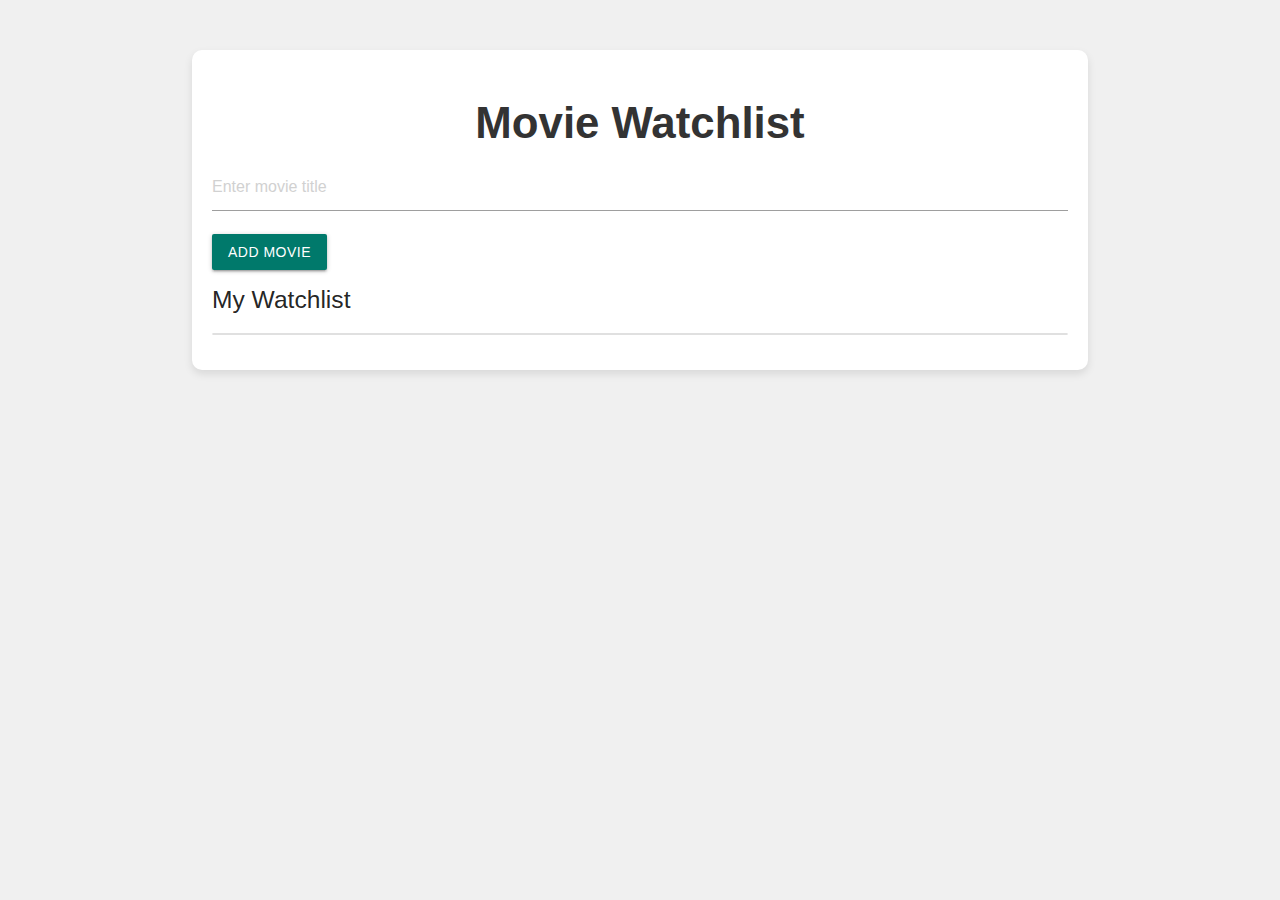
<file: 3. week 3/index.html>
<!DOCTYPE html>
<html lang="en">
  <head>
    <meta charset="UTF-8" />
    <meta name="viewport" content="width=device-width, initial-scale=1.0" />
    <title>Movie Watchlist</title>
    <link
      href="https://fonts.googleapis.com/icon?family=Material+Icons"
      rel="stylesheet"
    />
    <link
      rel="stylesheet"
      href="https://cdnjs.cloudflare.com/ajax/libs/materialize/1.0.0/css/materialize.min.css"
    />
    <link rel="stylesheet" href="css/styles.css" />
  </head>
  <body>
    <div class="container">
      <h3 class="center-align">Movie Watchlist</h3>

      <div class="input-field">
        <input
          id="movie-name"
          type="text"
          class="validate"
          placeholder="Enter movie title"
        />
      </div>
      <button
        id="add-movie-btn"
        class="btn waves-effect waves-light"
        type="button"
      >
        Add Movie
      </button>

      <h5>My Watchlist</h5>
      <ul id="movie-list" class="collection">
        <!-- Movies will be added here dynamically -->
      </ul>
    </div>

    <script src="js/main.js"></script>
  </body>
</html>
</file>
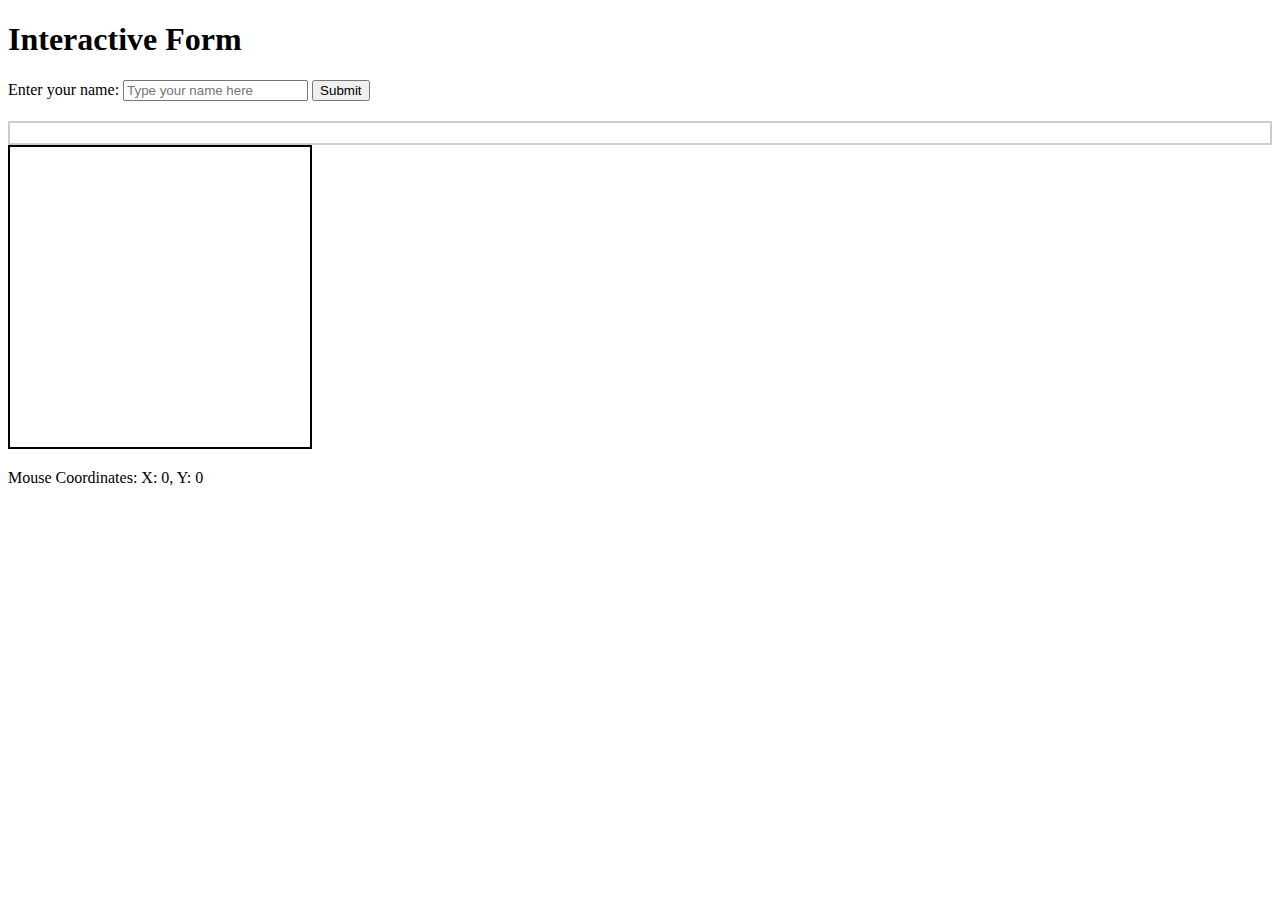
<file: 4. week 7/index.html>
<!DOCTYPE html>

<html lang="en">

<head>

 <meta charset="UTF-8">

 <meta name="viewport" content="width=device-width, initial-scale=1.0">

 <title>Interactive Form Challenge</title>

 <style>

 #mouseTracker {

 width: 300px;

 height: 300px;

 border: 2px solid black;

 margin-bottom: 20px;

 }

 #outputDiv {

 margin-top: 20px;

 padding: 10px;

 border: 2px solid #ccc;

 }

 </style>

</head>

<body>

 <h1>Interactive Form</h1>

  

 <label for="nameInput">Enter your name:</label>

 <input type="text" id="nameInput" placeholder="Type your name here">

 <button id="submitButton">Submit</button>


 <div id="outputDiv"></div>


 <div id="mouseTracker"></div>

 <div id="coordinates">Mouse Coordinates: X: 0, Y: 0</div>


 <script src="main.js"></script>

</body>

</html>
</file>
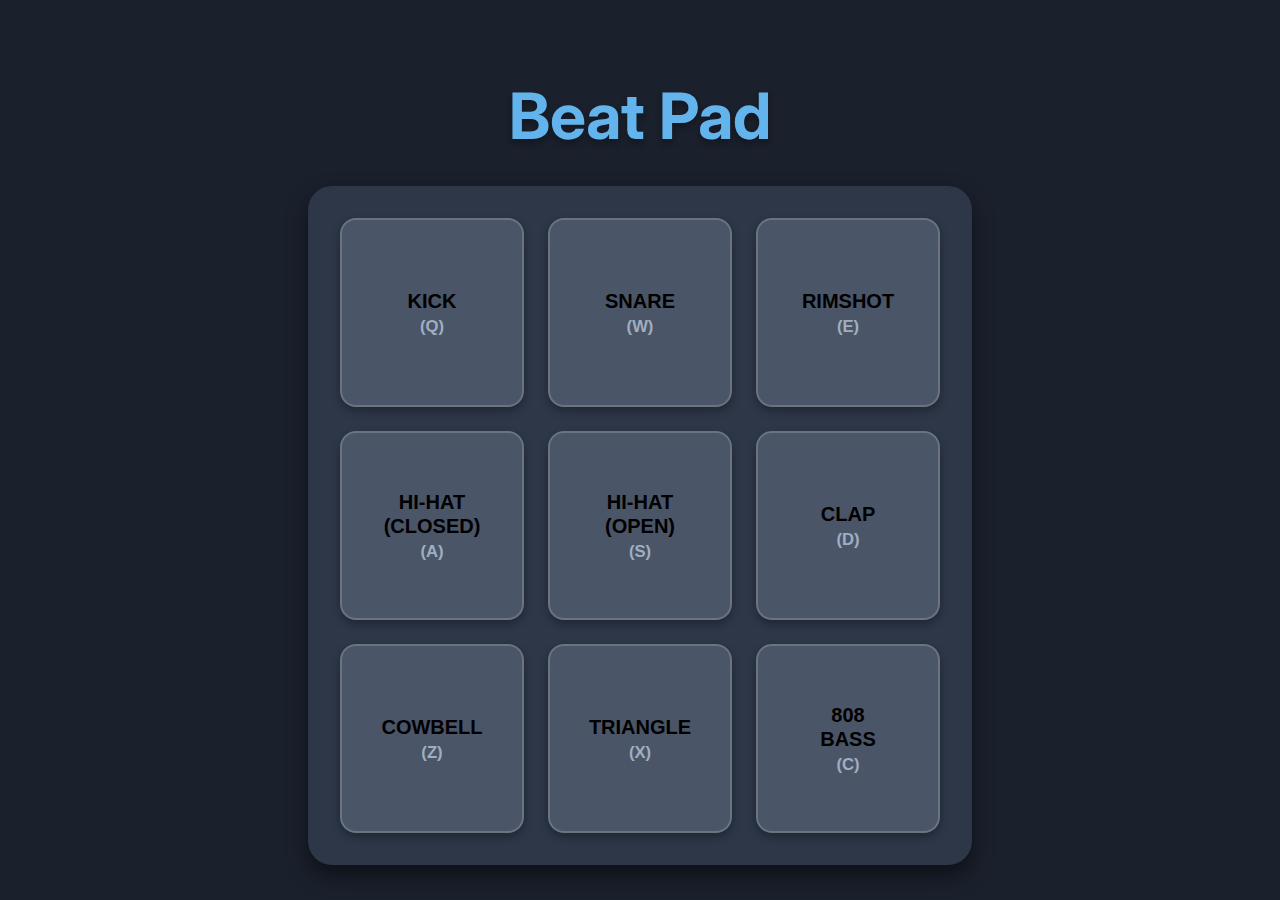
<file: 5. week 8/index.html>
<!DOCTYPE html>
<html lang="en">
<head>
    <meta charset="UTF-8">
    <meta name="viewport" content="width=device-width, initial-scale=1.0">
    <title>Beat Pad</title>
    <link href="https://fonts.googleapis.com/css2?family=Inter:wght@400;600;700&display=swap" rel="stylesheet">
    <link rel="stylesheet" href="styles.css">
</head>
<body>
    <h1>Beat Pad</h1>

    <div id="beat-pad-container" class="beat-pad-container">
        <!-- pads dynamically generated here by javascript -->
    </div>

    <!-- audio elements for each sound -->
    <audio id="kick" src="sounds/kick.wav" preload="auto"></audio>
    <audio id="snare" src="sounds/snare.wav" preload="auto"></audio>
    <audio id="rimshot" src="sounds/rimshot.wav" preload="auto"></audio>
    <audio id="hi-hat-closed" src="sounds/hihat_closed.wav" preload="auto"></audio>
    <audio id="hi-hat-open" src="sounds/hihat_open.wav" preload="auto"></audio>
    <audio id="clap" src="sounds/clap.wav" preload="auto"></audio>
    <audio id="cowbell" src="sounds/cowbell.wav" preload="auto"></audio>
    <audio id="triangle" src="sounds/triangle.wav" preload="auto"></audio>
    <audio id="808-bass" src="sounds/808.wav" preload="auto"></audio>
    <script src="main.js"></script>
</body>
</html>
</file>
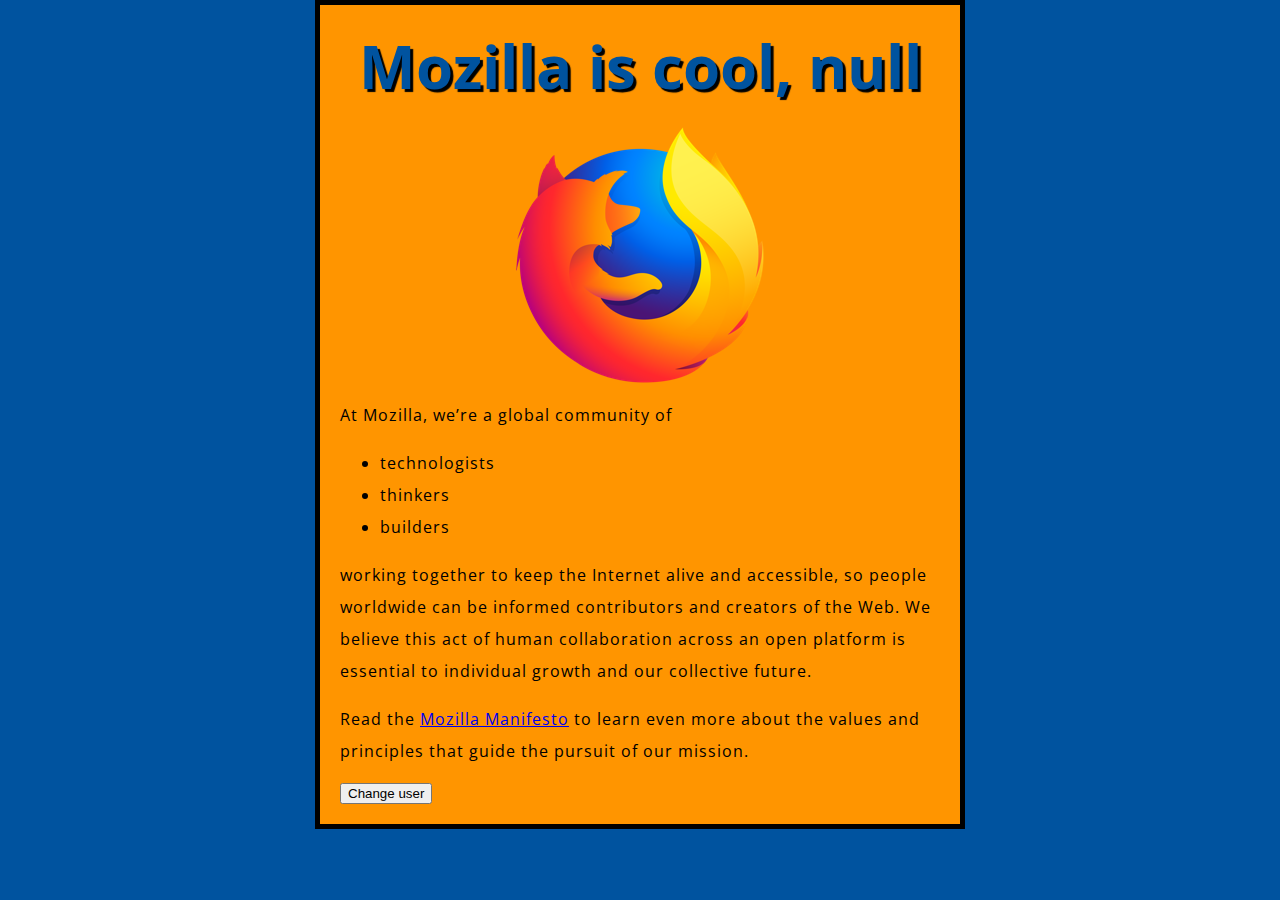
<file: 1. week 1/assignment 1/index.html>
<!DOCTYPE html>
<html lang="en">
  <script async src="scripts/main.js"></script>
  <head>
    <meta charset="utf-8">
    <title>My test page</title>
    <link href="http://fonts.googleapis.com/css?family=Open+Sans" rel="stylesheet" type="text/css">
    <link href="styles/style.css" rel="stylesheet" type="text/css">
  </head>
  <body>
    <h1>Mozilla is cool</h1>
    <img src="images/firefox-icon.png" alt="The Firefox logo: a flaming fox surrounding the Earth.">

    <p>At Mozilla, we’re a global community of</p>

    <ul> <!-- changed to list in the tutorial -->
      <li>technologists</li>
      <li>thinkers</li>
      <li>builders</li>
    </ul>

    <p>working together to keep the Internet alive and accessible, so people worldwide can be informed contributors and creators of the Web. We believe this act of human collaboration across an open platform is essential to individual growth and our collective future.</p>

    <p>Read the <a href="https://www.mozilla.org/en-US/about/manifesto/">Mozilla Manifesto</a> to learn even more about the values and principles that guide the pursuit of our mission.</p>
    
    <button>Change user</button>
  </body>
</html>
</file>
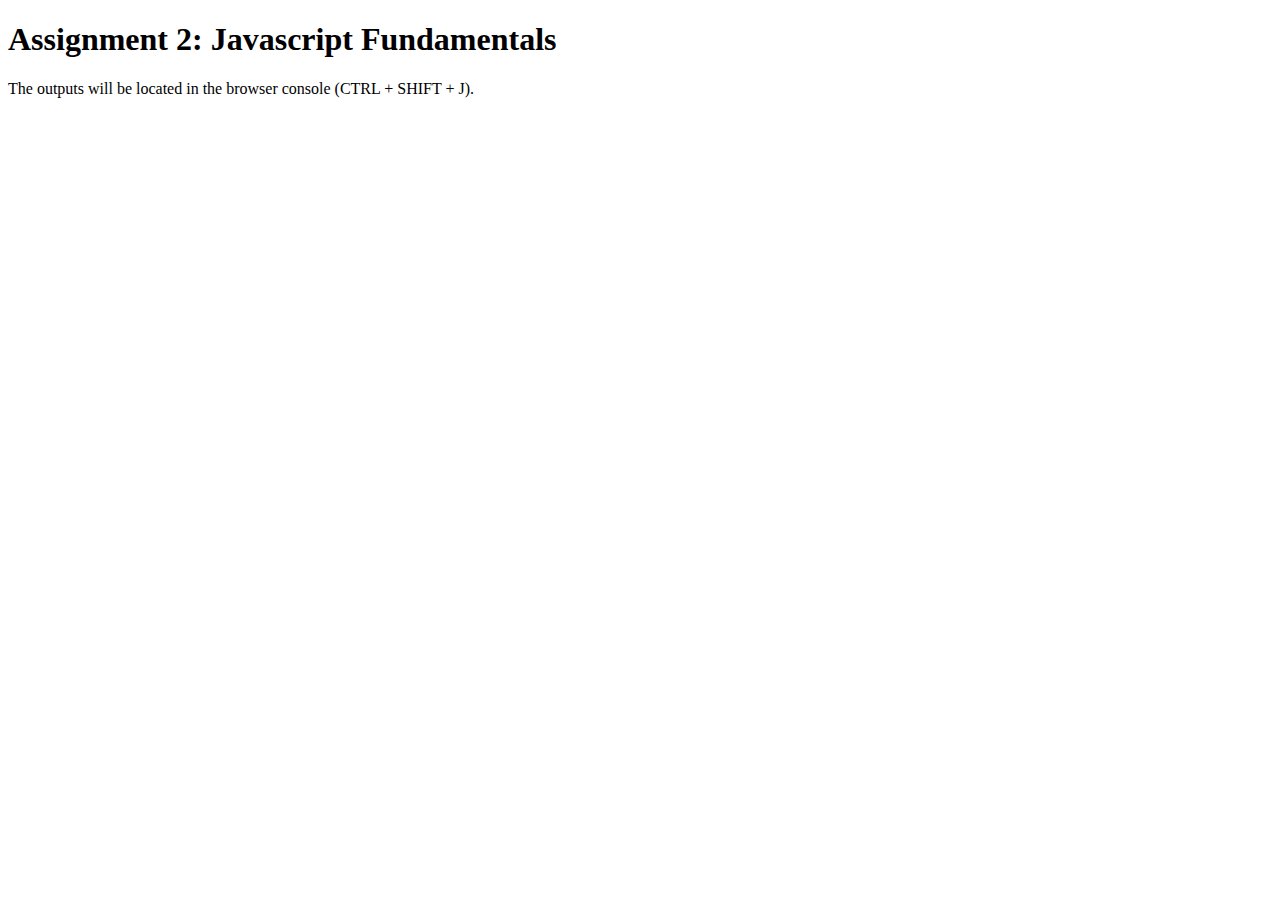
<file: 1. week 1/assignment 2/index.html>
<!DOCTYPE html>
<html lang="en">
<head>
    <meta charset="UTF-8">
    <meta name="viewport" content="width=device-width, initial-scale=1.0">
    <title>Javascript Fundamentals</title>
    <script src="main.js"></script>
</head>
<body>
    <h1>Assignment 2: Javascript Fundamentals</h1>
    <p>The outputs will be located in the browser console (CTRL + SHIFT + J).</p>
</body>
</html>
</file>
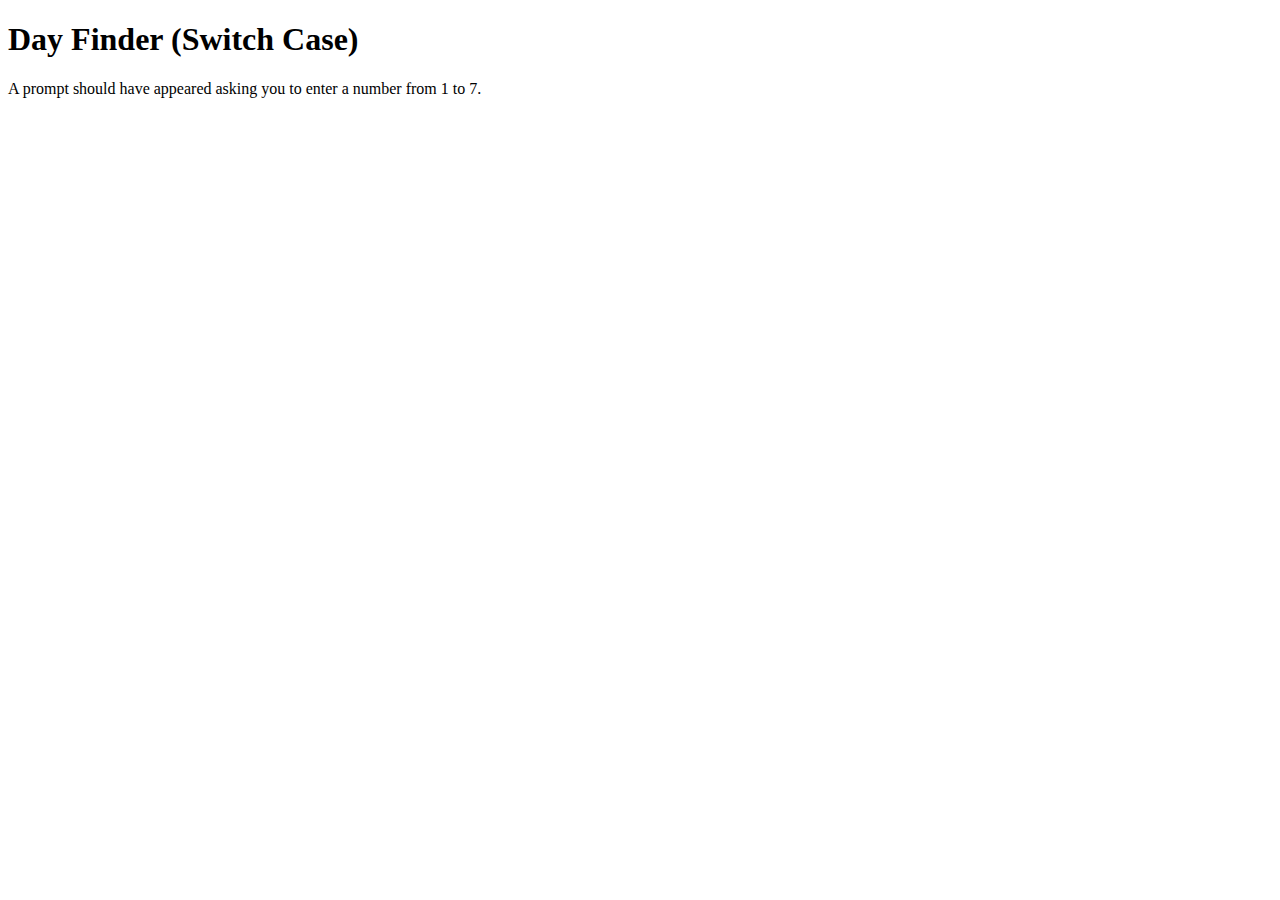
<file: 2. week 2/assignment 3/day_finder.html>
<!DOCTYPE html>
<html lang="en">
<head>
    <meta charset="UTF-8">
    <meta name="viewport" content="width=device-width, initial-scale=1.0">
    <title>Day Finder</title>
</head>
<body>
    <h1>Day Finder (Switch Case)</h1>
    <p>A prompt should have appeared asking you to enter a number from 1 to 7.</p>

    <script>
        console.log("Day Finder")

        // prompt user for number 1-7
        const dayInput = prompt("Enter a number between 1 and 7:");
        const dayNumber = parseInt(dayInput);
        let dayOfWeek;

        // switch statement to find day
        switch (dayNumber) {
            case 1:
                dayOfWeek = "Sunday";
                break;
            case 2:
                dayOfWeek = "Monday";
                break;
            case 3:
                dayOfWeek = "Tuesday";
                break;
            case 4:
                dayOfWeek = "Wednesday";
                break;
            case 5:
                dayOfWeek = "Thursday";
                break;
            case 6:
                dayOfWeek = "Friday";
                break;
            case 7:
                dayOfWeek = "Saturday";
                break;
            default:
                dayOfWeek = "Invalid input. Please enter a number between 1 and 7.";
        }

        // display day of week
        alert(dayOfWeek);
    </script>
</body>
</html>
</file>
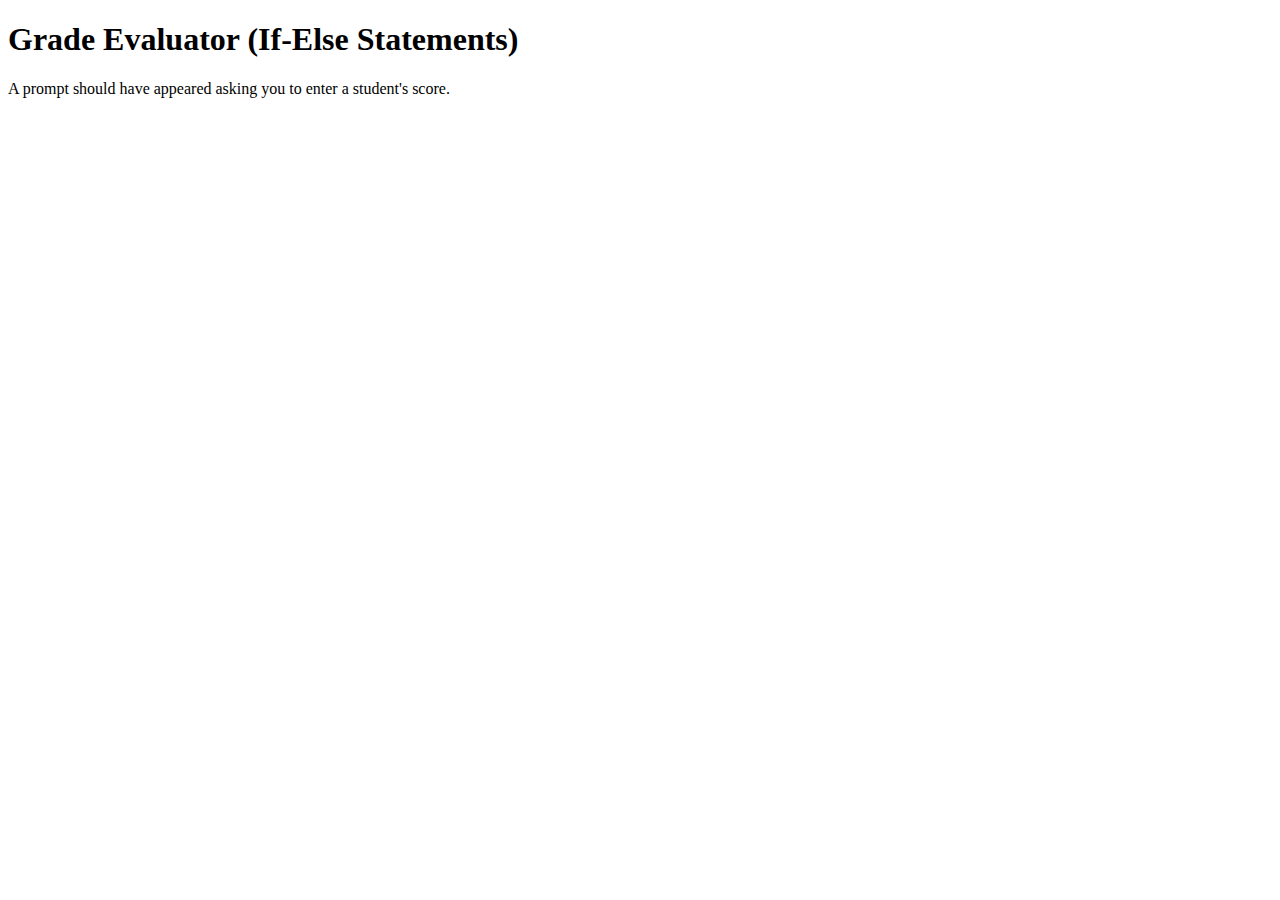
<file: 2. week 2/assignment 3/grade_evaluator.html>
<!DOCTYPE html>
<html lang="en">
<head>
    <meta charset="UTF-8">
    <meta name="viewport" content="width=device-width, initial-scale=1.0">
    <title>Grade Evaluator</title>
</head>
<body>
    <h1>Grade Evaluator (If-Else Statements)</h1>
    <p>A prompt should have appeared asking you to enter a student's score.</p>

    <script>
        console.log("Grade Evaluator");

        // prompt user to enter their score
        const scoreInput = prompt("Enter the student's score (0 - 100):");
        const score = parseInt(scoreInput);
        let grade;

        // check if input is valid score
        if (isNaN(score) || score < 0 || score > 100) {
            alert("Invalid input. Please enter a score between 0 and 100.");
        } else {
            // if else-if statements to determine grade
            if(score >= 90) {
                grade = 'A';
            } else if (score >= 80) {
                grade = 'B';
            } else if (score >= 70) {
                grade = 'C';
            } else if (score >= 60) {
                grade = 'D';
            } else {
                grade = 'F';
            }
            // display final grade
            alert(`A score of ${score} results in a grade of ${grade}.`);
        }
    </script>
</body>
</html>
</file>
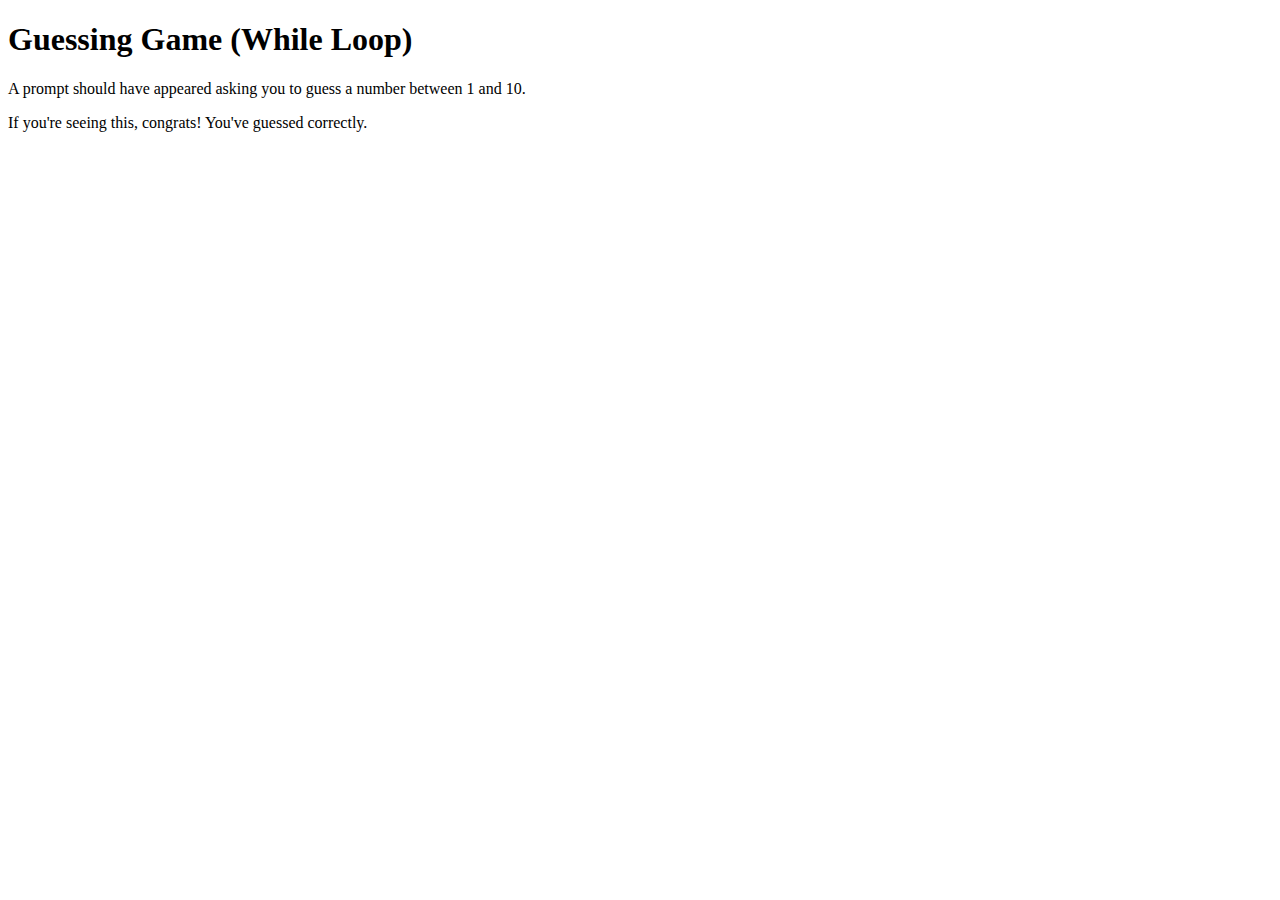
<file: 2. week 2/assignment 3/guessing_game.html>
<!DOCTYPE html>
<html lang="en">
<head>
    <meta charset="UTF-8">
    <meta name="viewport" content="width=device-width, initial-scale=1.0">
    <title>Guessing Game</title>
</head>
<body>
    <h1>Guessing Game (While Loop)</h1>
    <p>A prompt should have appeared asking you to guess a number between 1 and 10.</p>
    <p>If you're seeing this, congrats! You've guessed correctly.</p>

    <script>
        console.log("Guessing Game")

        // generate random number 1-10
        const secretNum = Math.floor(Math.random() * 10) + 1;
        let hasGuessedCorrectly = false;

        while (!hasGuessedCorrectly) {
            // prompt user for guess
            let userGuessInput = prompt("Guess a number between 1 and 10.");

            // check if user clicked "cancel"
            if (userGuessInput === null) {
                alert("Game cancelled. The secret number was " + secretNum);
                break;
            }

            let userGuess = parseInt(userGuessInput);

            // check if input is valid number
            if (isNaN(userGuess)) {
                alert("That's not a number. Please try again.")
                continue;
            }

            // check if guess is correct
            if (userGuess === secretNum) {
                hasGuessedCorrectly = true;
                alert(`Congrats! The correct number was ${secreNum}.`);
            } else {
                alert("Incorrect guess. Please try again.")
            }
        }
    </script>
</body>
</html>
</file>
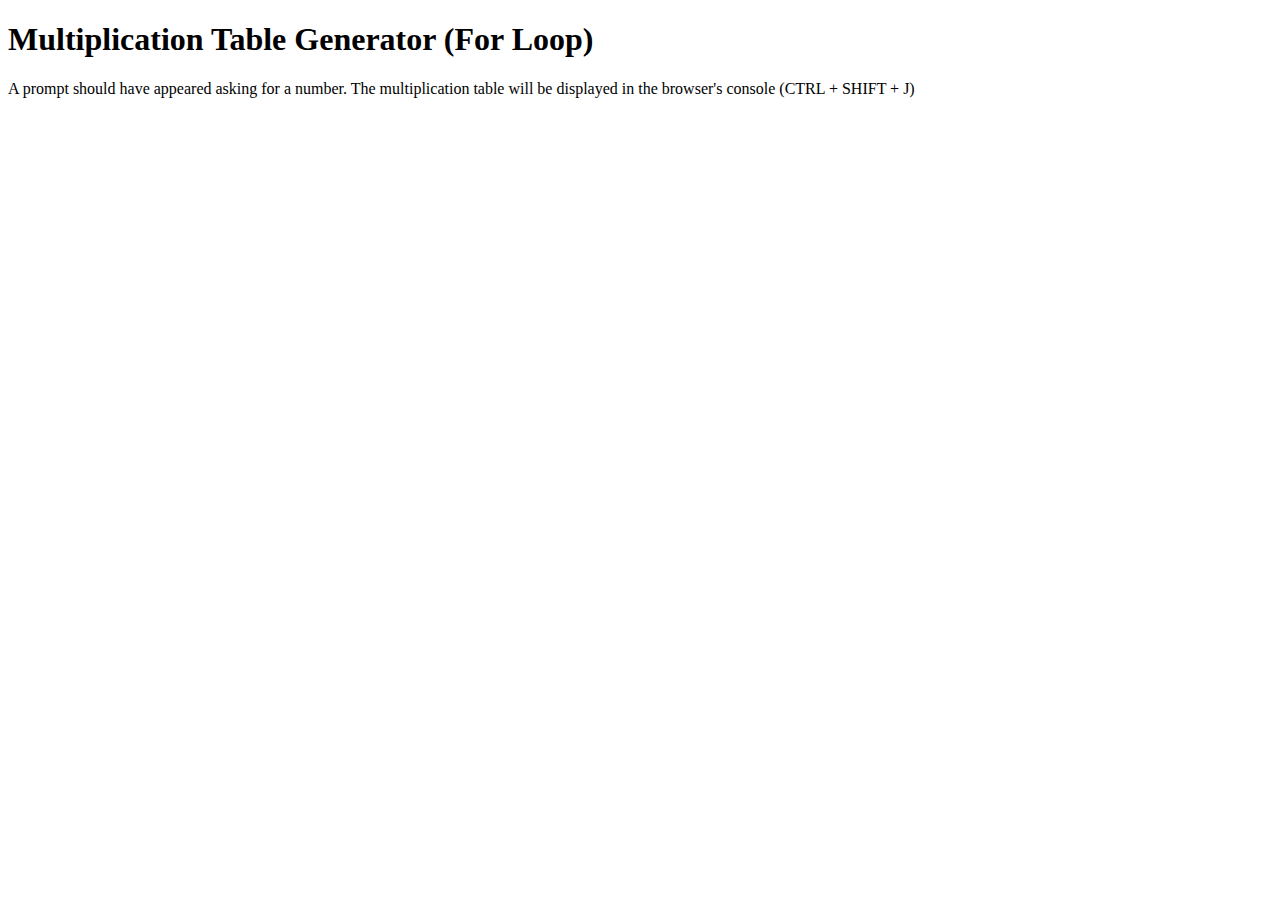
<file: 2. week 2/assignment 3/multiplication_table_generator.html>
<!DOCTYPE html>
<html lang="en">
<head>
    <meta charset="UTF-8">
    <meta name="viewport" content="width=device-width, initial-scale=1.0">
    <title>Multiplication <Table></Table></title>
</head>
<body>
    <h1>Multiplication Table Generator (For Loop)</h1> 
    <p>A prompt should have appeared asking for a number. The multiplication table will be displayed in the browser's console (CTRL + SHIFT + J)</p>

    <script>
        console.log("Multiplication Table Generator");

        // prompt user for number
        const numberInput = prompt("Enter a number from 1 and 10 to generate its multiplication table:");
        const tableNumber = parseInt(numberInput);

        // check if input is valid number
        if (isNaN(tableNumber)) {
            alert("Invalid input. Please enter a valid number.")
        } else {
            console.log(`--- Multiplication Table for ${tableNumber} ---`)
            
            // for loop to iterate 1-10
            for (let i = 1; i <= 10; i++) {
                const result = tableNumber * i;
                console.log(`${tableNumber} x ${i} = ${result}`);
            }
            alert(`The multiplication table for ${tableNumber} has been printed to the console.`);
        }
    </script>
</body>
</html>
</file>
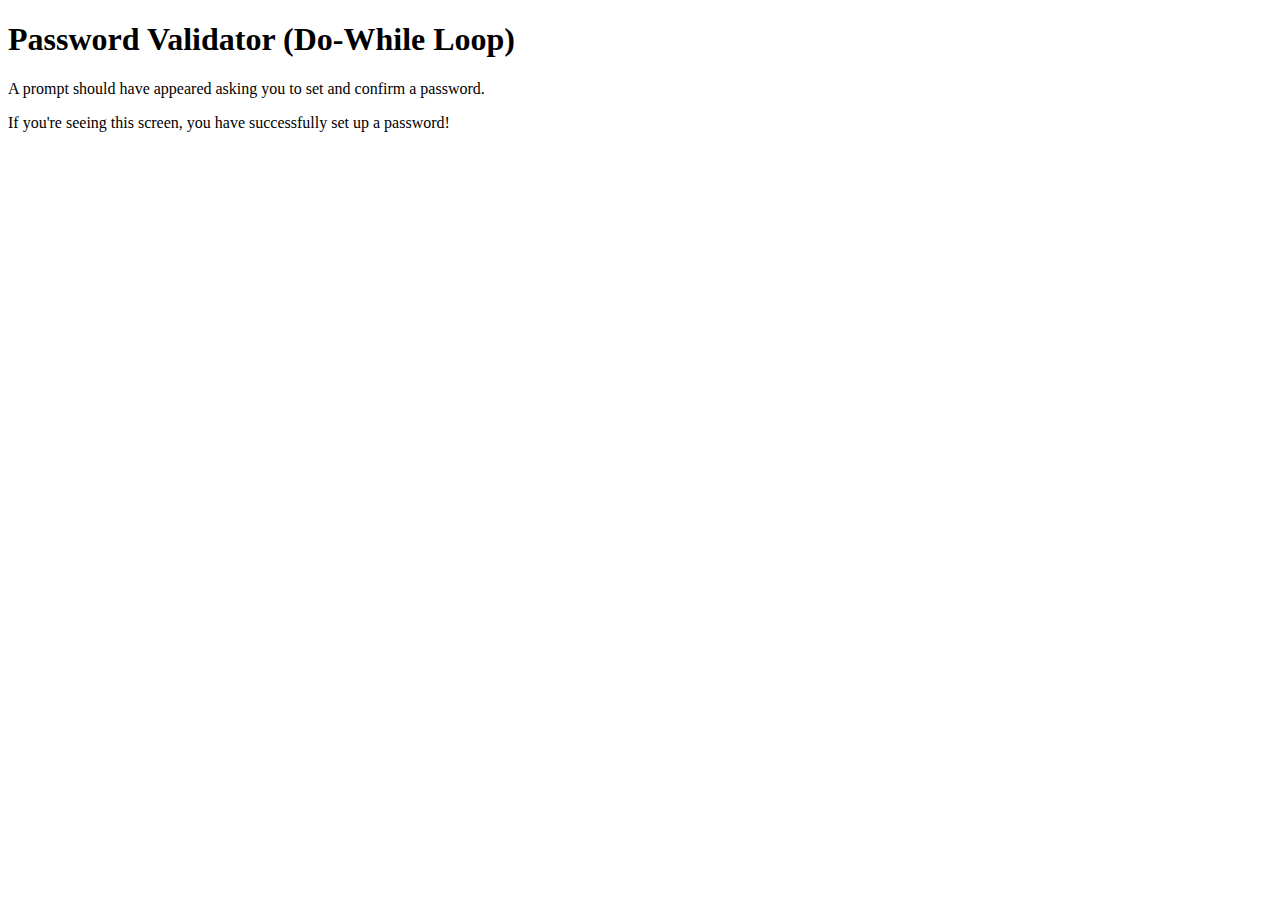
<file: 2. week 2/assignment 3/password_validator.html>
<!DOCTYPE html>
<html lang="en">
<head>
    <meta charset="UTF-8">
    <meta name="viewport" content="width=device-width, initial-scale=1.0">
    <title>Password Validator</title>
</head>
<body>
    <h1>Password Validator (Do-While Loop)</h1>
    <p>A prompt should have appeared asking you to set and confirm a password.</p>
    <p>If you're seeing this screen, you have successfully set up a password!</p>

    <script>
        console.log("Password Validator")

        let originalPassword;
        let confirmationPassword;

        // prompt user to set password
        originalPassword = prompt("Please set your password:")

        // make sure user sets an initial password
        if (originalPassword !== null && originalPassword !== "") {
            do {
                // ask for confirmation password
                confirmationPassword = prompt("Please re-enter your password to confirm:");

                if (confirmationPassword === null) {
                    alert("Password confirmation cancelled.");
                    break;
                }

                if (originalPassword !== confirmationPassword) {
                    alert("Passwords do not match. Please try again.");
                }
            } while (originalPassword !== confirmationPassword);

            if (originalPassword === confirmationPassword) {
                alert("Password set successfully!");
            }
        } else {
            alert("Password setup was canceled or left empty.")
        }
    </script>
</body>
</html>
</file>
<file: 3. week 3/css/styles.css>
body {
  background-color: #f0f0f0;
  font-family: Arial, sans-serif;
}

.container {
  margin-top: 50px;
  padding: 20px;
  background-color: #fff;
  border-radius: 10px;
  box-shadow: 0 4px 8px rgba(0, 0, 0, 0.1);
}

h3 {
  color: #333;
  font-weight: bold;
}

input {
  margin-bottom: 20px;
}

#movie-list {
  margin-top: 20px;
}

.collection-item {
  display: flex;
  justify-content: space-between;
  align-items: center;
}

.collection-item .movie-title {
  font-weight: 500;
}

.collection-item .remove-btn {
  color: red;
  cursor: pointer;
}

#add-movie-btn {
  background-color: #00796b;
}

#add-movie-btn:hover {
  background-color: #004d40;
}
</file>
<file: 5. week 8/styles.css>
body {
    font-family: 'Inter', sans-serif;
    display: flex;
    flex-direction: column;
    justify-content: center;
    align-items: center;
    min-height: 100vh;
    background-color: #1a202c;
    color: #e2e8f0;
    margin: 0;
    overflow: hidden; /* prevent scrollbars */
    padding: 1rem;
    box-sizing: border-box;
}

h1 {
    font-size: 3rem;
    font-weight: 700; 
    margin-bottom: 2rem;
    color: #63b3ed;
    text-shadow: 0 4px 6px rgba(0, 0, 0, 0.3);
}

.beat-pad-container {
    display: grid;
    grid-template-columns: repeat(3, 1fr); /* 3 columns */
    gap: 1.5rem; /* space between pads */
    padding: 2rem;
    background-color: #2d3748;
    border-radius: 1.5rem; /* rounded corners for the container */
    box-shadow: 0 10px 20px rgba(0, 0, 0, 0.5);
    max-width: 90%;
    width: 600px;
}

.pad {
    width: 100%;
    padding-top: 100%; /* makes the pad square */
    position: relative;
    background-color: #4a5568; /* pad default color */
    border-radius: 1rem; /* rounded corners for pads */
    display: flex;
    justify-content: center;
    align-items: center;
    cursor: pointer;
    transition: transform 0.1s ease, background-color 0.1s ease, box-shadow 0.1s ease;
    font-size: 1.25rem;
    font-weight: 600;
    text-transform: uppercase;
    user-select: none; /* prevent text selection */
    box-shadow: 0 4px 8px rgba(0, 0, 0, 0.3);
    border: 2px solid #6b7280;
}

.pad span {
    position: absolute;
    top: 50%;
    left: 50%;
    transform: translate(-50%, -50%);
    text-align: center;
    line-height: 1.2; /* adjust line height for multi-line labels */
}

.pad small {
    color: #a0aec0;
}

.pad:hover {
    transform: translateY(-3px) scale(1.05);
    box-shadow: 0 6px 12px rgba(0, 0, 0, 0.4);
}

.pad:active, .pad.active {
    transform: scale(0.95);
    background-color: #63b3ed; /* brighter blue when active */
    box-shadow: 0 2px 4px rgba(0, 0, 0, 0.4);
    border-color: #3182ce; /* darker blue border */
}

/* responsive */
@media (min-width: 768px) {
    h1 {
        font-size: 4rem;
    }
}

@media (max-width: 768px) {
    .beat-pad-container {
        grid-template-columns: repeat(3, 1fr); /* 3 columns on smaller tablets */
        gap: 1rem;
        padding: 1.5rem;
    }
    .pad {
        font-size: 1rem;
    }
}

@media (max-width: 480px) {
    .beat-pad-container {
        grid-template-columns: repeat(2, 1fr); /* 2 columns on very small screens */
        gap: 0.75rem;
        padding: 1rem;
    }
    .pad {
        font-size: 0.9rem;
    }
}
</file>
<file: 1. week 1/assignment 1/styles/style.css>
html {
  font-size: 10px;
  font-family: 'Open Sans', sans-serif;
}


h1 {
  font-size: 60px;
  text-align: center;
}

p, li {
  font-size: 16px;
  line-height: 2;
  letter-spacing: 1px;
}


html {
  background-color: #00539F;
}

body {
  width: 600px;
  margin: 0 auto;
  background-color: #FF9500;
  padding: 0 20px 20px 20px;
  border: 5px solid black;
}

h1 {
  margin: 0;
  padding: 20px 0;
  color: #00539F;
  text-shadow: 3px 3px 1px black;
}

img {
  display: block;
  margin: 0 auto;
}
</file>
